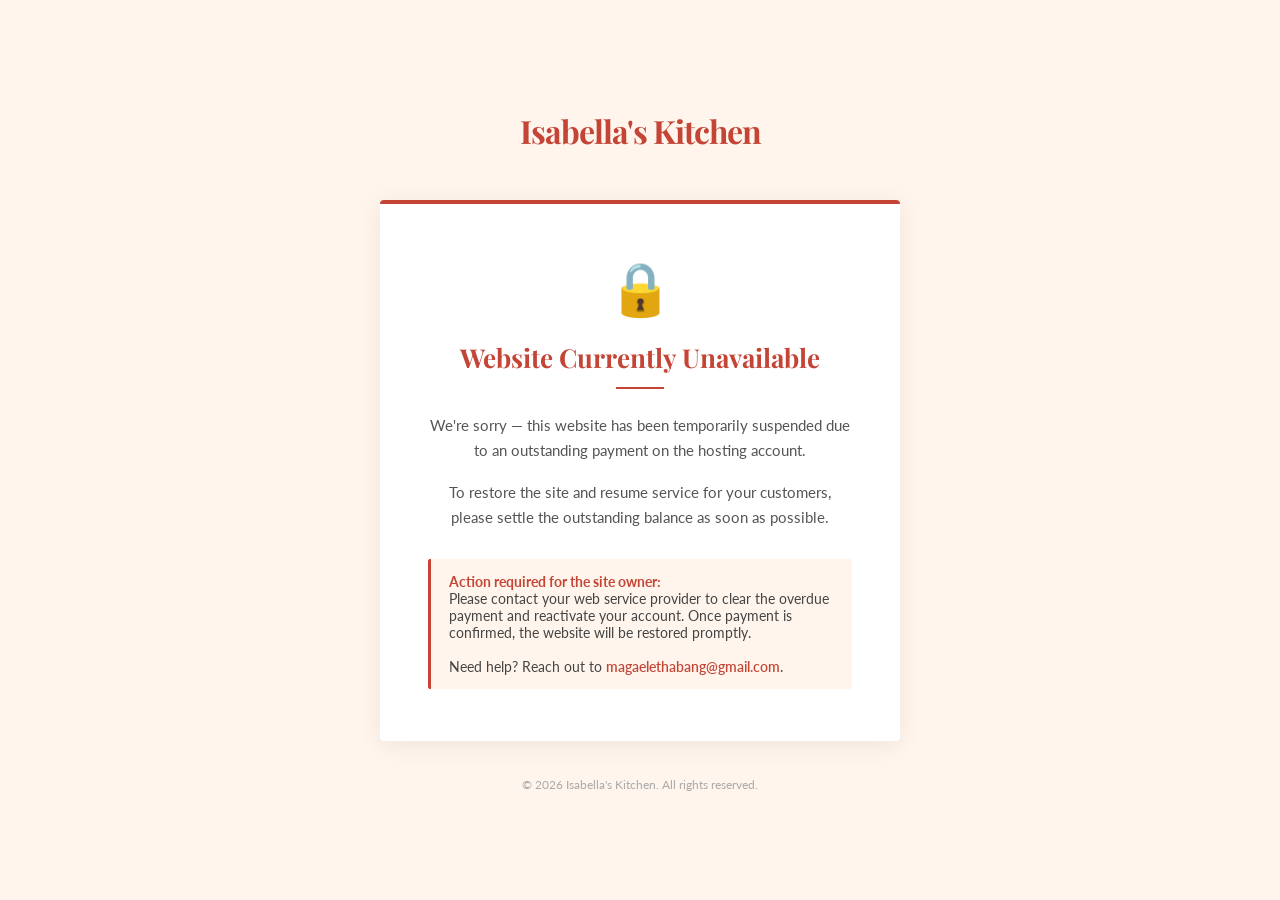
<file: _index.html>
<!DOCTYPE html>
<html lang="en">
<head>
    <meta charset="UTF-8">
    <meta name="viewport" content="width=device-width, initial-scale=1.0">
    <link rel="preconnect" href="https://fonts.googleapis.com">
    <link rel="preconnect" href="https://fonts.gstatic.com" crossorigin>
    <link href="https://fonts.googleapis.com/css2?family=Playfair+Display:wght@400;700&family=Lato:wght@300;400&display=swap" rel="stylesheet">
    <title>Isabella's Kitchen — Service Suspended</title>
    <style>
        *, *::before, *::after {
            box-sizing: border-box;
        }

        body {
            margin: 0;
            padding: 0;
            min-height: 100vh;
            background-color: #fff5ec;
            display: flex;
            flex-direction: column;
            align-items: center;
            justify-content: center;
            font-family: 'Lato', sans-serif;
        }

        .brand {
            font-family: 'Playfair Display', serif;
            font-size: 32px;
            font-weight: bold;
            color: #c44536;
            letter-spacing: -1px;
            margin-bottom: 48px;
        }

        .card {
            background: #fff;
            border-top: 4px solid #c44536;
            border-radius: 4px;
            padding: 52px 48px;
            max-width: 520px;
            width: 90%;
            text-align: center;
            box-shadow: 0 4px 24px rgba(0,0,0,0.07);
        }

        .icon {
            font-size: 52px;
            margin-bottom: 20px;
            display: block;
        }

        h1 {
            font-family: 'Playfair Display', serif;
            color: #c44536;
            font-size: 26px;
            margin: 0 0 12px;
        }

        .divider {
            width: 48px;
            height: 2px;
            background: #c44536;
            margin: 0 auto 24px;
            border: none;
        }

        p {
            color: #555;
            font-size: 15px;
            line-height: 1.7;
            margin: 0 0 16px;
        }

        .notice {
            background: #fff5ec;
            border-left: 3px solid #c44536;
            border-radius: 2px;
            padding: 14px 18px;
            text-align: left;
            font-size: 14px;
            color: #444;
            margin-top: 28px;
        }

        .notice strong {
            color: #c44536;
        }

        .contact-link {
            color: #c44536;
            text-decoration: none;
            font-weight: 600;
            border-bottom: 1px solid transparent;
            transition: border-color 0.2s;
        }

        .contact-link:hover {
            border-color: #c44536;
        }

        footer {
            margin-top: 36px;
            font-size: 12px;
            color: #aaa;
        }
    </style>
</head>
<body>

    <div class="brand">Isabella's Kitchen</div>

    <div class="card">
        <span class="icon">🔒</span>
        <h1>Website Currently Unavailable</h1>
        <hr class="divider">

        <p>
            We're sorry — this website has been temporarily suspended due to an outstanding payment on the hosting account.
        </p>
        <p>
            To restore the site and resume service for your customers, please settle the outstanding balance as soon as possible.
        </p>

        <div class="notice">
            <strong>Action required for the site owner:</strong><br>
            Please contact your web service provider to clear the overdue payment and reactivate your account. Once payment is confirmed, the website will be restored promptly.
            <br><br>
            Need help? Reach out to
            <a class="contact-link" href="mailto:magaelethabang@gmail.com">magaelethabang@gmail.com</a>.
        </div>
    </div>

    <footer>
        &copy; <span id="year"></span> Isabella's Kitchen. All rights reserved.
    </footer>

    <script>
        document.getElementById('year').textContent = new Date().getFullYear();
    </script>

</body>
</html>
</file>
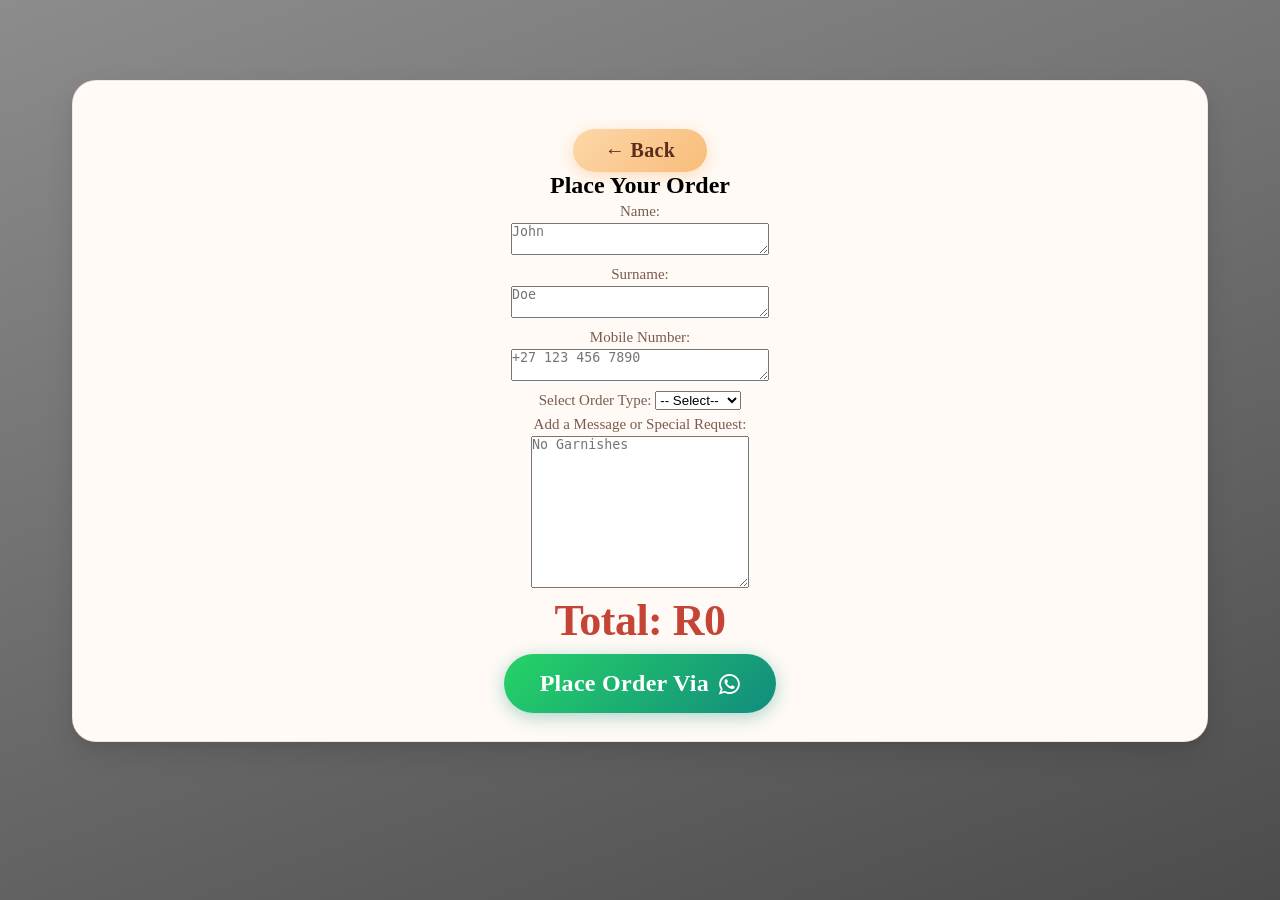
<file: order.html>
<!DOCTYPE html>
<html lang="en">
<head>
    <meta charset="UTF-8">
    <meta name="viewport" content="width=device-width, initial-scale=1.0">
    <link rel="stylesheet" href="order.css">
    <link rel="stylesheet" href="https://cdnjs.cloudflare.com/ajax/libs/font-awesome/4.7.0/css/font-awesome.min.css">    
    <title>Order</title>
</head>
<body>
    
<section class="info-section1" id="contact">

    <div class="container">
        <div class="menu-grid">
            <div class="pizza-card-about">
                <div class="pizza-info">

                    <a id="hero-button-order" href="index.html">&larr; Back</a>                        

                    <h2>Place Your Order</h2>
                    
                    <p>Name: <br>
                    <textarea id="name" name="name" rows="2" cols="30" placeholder="John"></textarea>
                    </p>

                    <p>Surname: <br>
                    <textarea id="surname" name="surname" rows="2" cols="30" placeholder="Doe"></textarea>
                    </p>

                    <p>Mobile Number: <br>
                    <textarea id="number" name="subject" rows="2" cols="30" placeholder="+27 123 456 7890"></textarea>
                    </p>

                    <p>Select Order Type:
                        <select name="order-choice" id="order-choice">
                            <option value="#">-- Select--</option>
                            <option value="pizza">Pizza Only</option>
                        </select>
                    </p>

                    <!-- Pizza Builder Section -->
                    <div hidden id="pizza-builder-section">
                        <hr>
                        <h3>🍕 Pizza Selection</h3>

                        <!-- Pizza Items List -->
                        <div id="pizza-items-list"></div>

                        <!-- Add Another Pizza Button -->
                        <button type="button" id="add-pizza-btn" style="margin-bottom:12px; font-size:16px; padding:8px 16px; cursor:pointer;">
                            + Add Another Pizza
                        </button>
                        <hr>
                    </div>

                    <p>Add a Message or Special Request: <br>
                    <textarea id="special" name="special" rows="10" cols="25" placeholder="No Garnishes"></textarea>    
                    </p>

                    <!-- Total Price -->
                    <h3 id="total-price">Total: R0</h3>

                    <button id="confirm-order" style="font-size:24px">Place Order Via <i class="fa fa-whatsapp"></i></button>    

                </div>
            </div>
        </div>
    </div>
       
</section>

</body>
    <script src="order.js" defer></script>
</html>
</file>
<file: order.css>
/* ===== BASE RESET & FONTS ===== */
*, *::before, *::after {
  box-sizing: border-box;
  margin: 0;
  padding: 0;
}

/* ===== BODY ===== */
body {
  background:
    linear-gradient(160deg, rgba(0,0,0,0.45) 0%, rgba(0,0,0,0.70) 100%),
    url("https://images.pexels.com/photos/1566837/pexels-photo-1566837.jpeg") center / cover fixed;
  min-height: 100vh;
  font-family: 'Playfair Display', Georgia, serif;
}

/* ===== CONTAINER ===== */
.container {
  max-width: 1200px;
  margin: 0 auto;
  padding: 80px 32px;
}

/* ===== MENU GRID ===== */
.menu-grid {
  display: grid;
  grid-template-columns: repeat(auto-fit, minmax(280px, 1fr));
  gap: 32px;
}

/* ===== PIZZA CARD ===== */
.pizza-card-about {
  position: relative;
  background: #fffaf5;
  border-radius: 24px;
  overflow: hidden;
  border: 1px solid rgba(196, 69, 54, 0.12);
  box-shadow:
    0 4px 6px rgba(0, 0, 0, 0.04),
    0 12px 28px rgba(0, 0, 0, 0.10),
    0 0 0 1px rgba(255, 255, 255, 0.6) inset;
  transition: transform 0.35s ease, box-shadow 0.35s ease;
}

.pizza-card-about:hover {
  transform: translateY(-6px);
  box-shadow:
    0 8px 12px rgba(0, 0, 0, 0.06),
    0 24px 48px rgba(0, 0, 0, 0.14),
    0 0 0 1px rgba(255, 255, 255, 0.6) inset;
}

/* ===== PIZZA INFO ===== */
.pizza-info {
  padding: 24px 20px 28px;
  text-align: center;
}

.pizza-info h3 {
  color: #c44536;
  font-size: 22px;
  font-weight: 700;
  letter-spacing: 0.3px;
  margin-bottom: 8px;
}

.pizza-info p {
  color: #7a5c4f;
  font-size: 15px;
  line-height: 1.6;
}

/* ===== ORDER BUTTON ===== */
#hero-button-order {
  display: inline-block;
  margin-top: 24px;
  padding: 10px 32px;
  font-family: 'Playfair Display', Georgia, serif;
  font-size: 20px;
  font-weight: 700;
  color: #5a2d1d;
  background: linear-gradient(135deg, #fcd7a8 0%, #f9bc7a 100%);
  border: none;
  border-radius: 50px;
  text-decoration: none;
  letter-spacing: 0.4px;
  box-shadow: 0 4px 16px rgba(249, 162, 80, 0.35);
  transition: color 0.35s ease, background 0.35s ease, transform 0.2s ease, box-shadow 0.35s ease;
}

#hero-button-order:hover {
  color: #fff;
  background: linear-gradient(135deg, #d94f3b 0%, #c44536 100%);
  transform: translateY(-2px);
  box-shadow: 0 8px 24px rgba(196, 69, 54, 0.40);
}

#hero-button-order:active {
  transform: translateY(0);
  box-shadow: 0 2px 8px rgba(196, 69, 54, 0.30);
}

/* ===== TOTAL PRICE ===== */
#total-price {
  font-size: 44px;
  font-weight: 700;
  color: #c44536;
  letter-spacing: -0.5px;
}

/* ===== CONFIRM / WHATSAPP BUTTON ===== */
#confirm-order {
  display: inline-flex;
  align-items: center;
  gap: 10px;
  color: #fff;
  background: linear-gradient(135deg, #25D366 0%, #128C7E 100%);
  font-family: 'Playfair Display', Georgia, serif;
  font-size: 18px;
  font-weight: 700;
  border: none;
  border-radius: 50px;
  padding: 16px 36px;
  letter-spacing: 0.3px;
  box-shadow: 0 4px 18px rgba(18, 140, 126, 0.35);
  cursor: pointer;
  transition: background 0.3s ease, transform 0.2s ease, box-shadow 0.3s ease;
}

#confirm-order:hover {
  background: linear-gradient(135deg, #1ebe58 0%, #0e7a6f 100%);
  transform: translateY(-2px);
  box-shadow: 0 8px 28px rgba(18, 140, 126, 0.45);
}

#confirm-order:active {
  transform: translateY(0);
  box-shadow: 0 2px 10px rgba(18, 140, 126, 0.30);
}

/* ===== SECTION DIVIDERS / UTILITY ===== */
.price-row {
  display: flex;
  align-items: center;
  justify-content: space-between;
  padding: 12px 0;
  border-bottom: 1px solid rgba(196, 69, 54, 0.10);
  font-size: 16px;
  color: #5a2d1d;
}

/* ===== MEDIA QUERIES ===== */

/* Large tablets & small desktops */
@media (max-width: 1024px) {
  .container {
    padding: 60px 24px;
  }

  .menu-grid {
    grid-template-columns: repeat(auto-fit, minmax(240px, 1fr));
    gap: 24px;
  }
}

/* Tablets */
@media (max-width: 768px) {
  .container {
    padding: 48px 20px;
  }

  .menu-grid {
    grid-template-columns: repeat(2, 1fr);
    gap: 20px;
  }

  .pizza-info {
    padding: 18px 16px 22px;
  }

  .pizza-info h3 {
    font-size: 19px;
  }

  #total-price {
    font-size: 36px;
  }

  #hero-button-order {
    font-size: 18px;
    padding: 12px 28px;
  }

  #confirm-order {
    font-size: 16px;
    padding: 14px 28px;
  }
}

/* Mobile */
@media (max-width: 480px) {
  body {
    background-attachment: scroll; /* fixed causes jank on iOS */
  }

  .container {
    padding: 32px 16px 48px;
  }

  .menu-grid {
    grid-template-columns: 1fr;
    gap: 16px;
  }

  .pizza-card-about {
    border-radius: 18px;
  }

  .pizza-info {
    padding: 16px 14px 20px;
  }

  .pizza-info h3 {
    font-size: 18px;
  }

  .pizza-info p {
    font-size: 14px;
  }

  #total-price {
    font-size: 30px;
  }

  #hero-button-order {
    display: block;
    width: 100%;
    text-align: center;
    font-size: 17px;
    padding: 14px 20px;
    margin-top: 20px;
  }

  #confirm-order {
    display: flex;
    width: 100%;
    justify-content: center;
    font-size: 16px;
    padding: 15px 20px;
    border-radius: 14px;
  }
}

/* Very small screens */
@media (max-width: 320px) {
  .container {
    padding: 24px 12px 40px;
  }

  .pizza-info h3 {
    font-size: 16px;
  }

  #total-price {
    font-size: 26px;
  }
}
</file>
